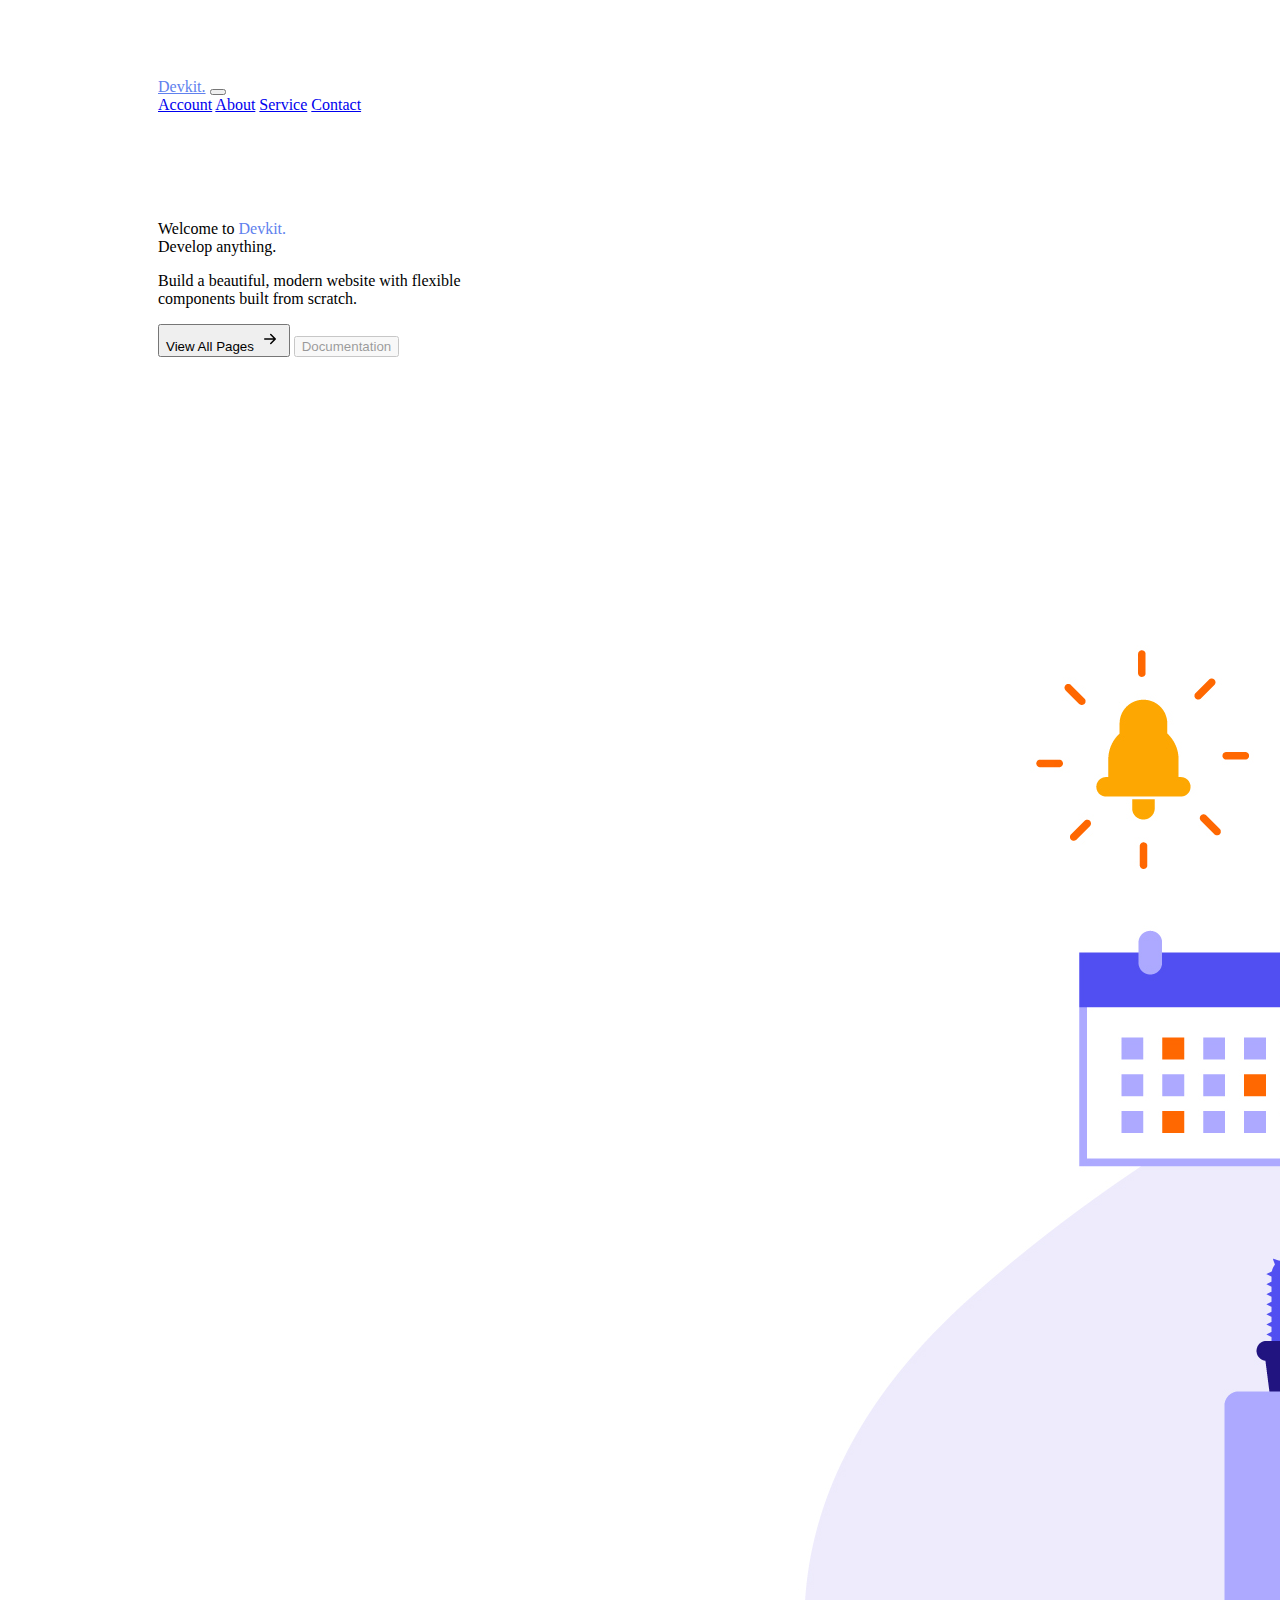
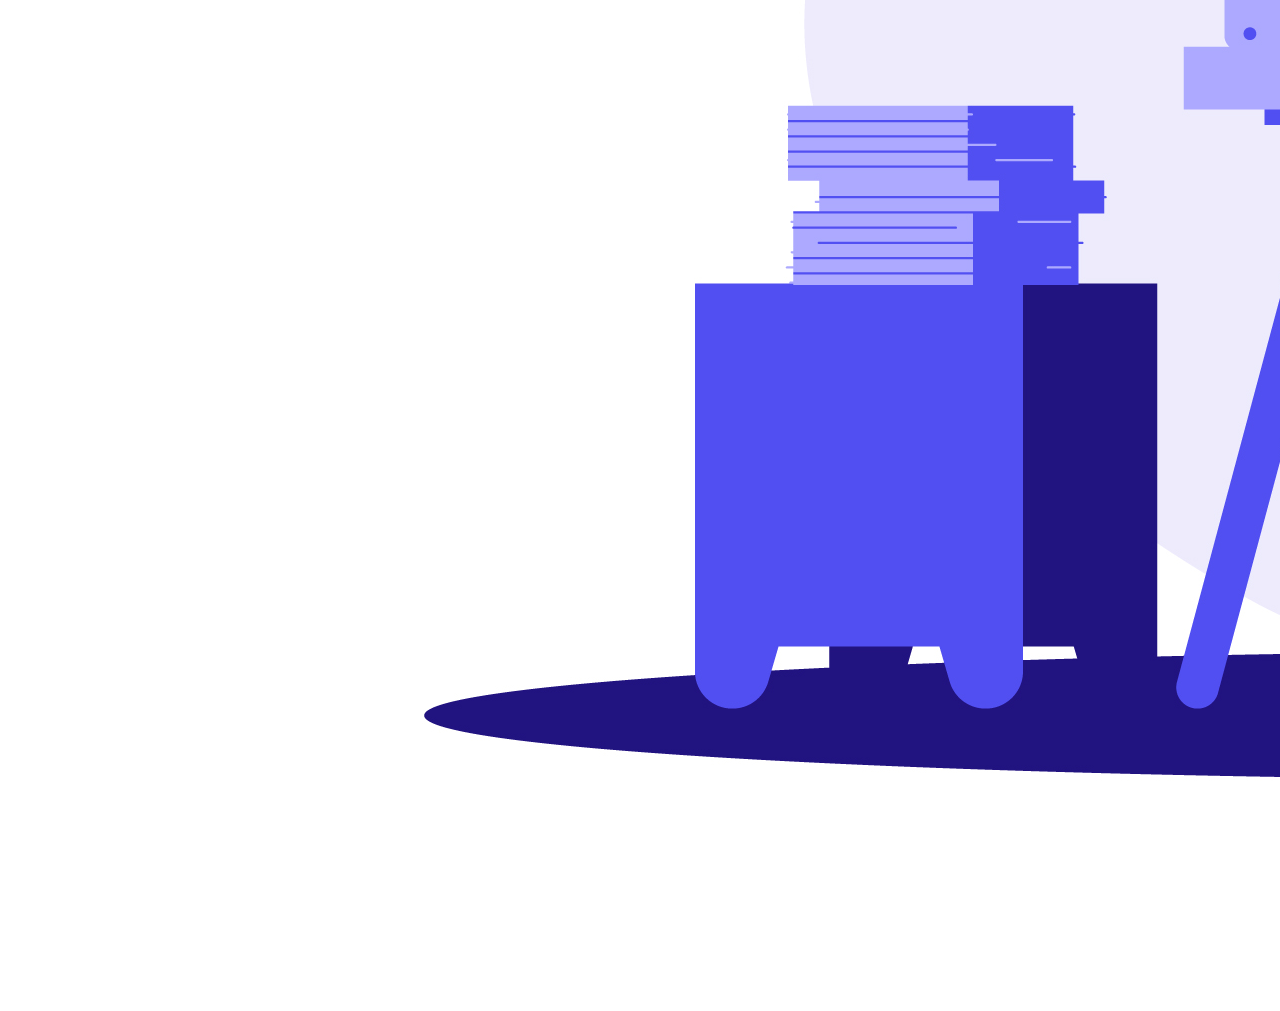
<file: devkit-landing-page-bootstrap/index.html>
<!DOCTYPE html>
<html lang="en">
  <head>
    <meta charset="utf-8" />
    <meta name="viewport" content="width=device-width, initial-scale=1" />
    <title>Bootstrap demo</title>
    <!-- finish date: 10-4-2023 04.59 WIB -->
    <link
      href="https://cdn.jsdelivr.net/npm/bootstrap@5.3.0-alpha3/dist/css/bootstrap.min.css"
      rel="stylesheet"
      integrity="sha384-KK94CHFLLe+nY2dmCWGMq91rCGa5gtU4mk92HdvYe+M/SXH301p5ILy+dN9+nJOZ"
      crossorigin="anonymous"
    />

    <!-- my css -->
    <link rel="stylesheet" href="style.css" />
  </head>
  <body>
    <!-- navbar -->

    <div class="container-border border border-2 border-secondary rounded">
      <nav class="navbar navbar-expand-lg bg-body-light">
        <div class="container">
          <a class="navbar-brand fw-bold fs-4" href="#" style="color: #6081ee">Devkit.</a>
          <button
            class="navbar-toggler"
            type="button"
            data-bs-toggle="collapse"
            data-bs-target="#navbarNavAltMarkup"
            aria-controls="navbarNavAltMarkup"
            aria-expanded="false"
            aria-label="Toggle navigation"
          >
            <span class="navbar-toggler-icon"></span>
          </button>
          <div class="collapse navbar-collapse d-flex justify-content-end" id="navbarNavAltMarkup">
            <div class="navbar-nav">
              <a class="nav-link active me-5 text-secondary fs-6" aria-current="page" href="#">Account</a>
              <a class="nav-link me-5 text-secondary fs-6" href="#">About</a>
              <a class="nav-link me-5 text-secondary fs-6" href="#">Service</a>
              <a class="nav-link me-5 text-secondary fs-6" href="#">Contact</a>
            </div>
          </div>
        </div>
      </nav>

      <!-- end navbar -->

      <!-- isi content -->

      <div class="container" id="content">
        <div class="row">
          <div class="col">
            <p class="fs-1" id="devkit-text1">Welcome to <span id="devkit-color">Devkit.</span><br /></p>

            <p class="fs-6 text-secondary" id="devkit-text2">Build a beautiful, modern website with flexible <br /></p>

            <button id="viewPages" type="button" class="btn btn-primary btn-md shadow-sm me-3 mt-3">
              View All Pages
              <svg xmlns="http://www.w3.org/2000/svg" width="24" height="24" fill="currentColor" class="bi bi-arrow-right-short" viewBox="0 0 16 16">
                <path
                  fill-rule="evenodd"
                  d="M4 8a.5.5 0 0 1 .5-.5h5.793L8.146 5.354a.5.5 0 1 1 .708-.708l3 3a.5.5 0 0 1 0 .708l-3 3a.5.5 0 0 1-.708-.708L10.293 8.5H4.5A.5.5 0 0 1 4 8z"
                />
              </svg>
            </button>
            <button type="button" class="btn btn-primary btn-md mt-3 text-white" id="document">Documentation</button>
          </div>
          <div class="col">
            <img src="devkit.jpg" class="img-fluid" alt="Devkit." />
          </div>
        </div>
      </div>
    </div>

    <!-- end isi content -->

    <!-- js -->
    <script src="https://code.jquery.com/jquery-3.6.4.min.js" integrity="sha256-oP6HI9z1XaZNBrJURtCoUT5SUnxFr8s3BzRl+cbzUq8=" crossorigin="anonymous"></script>

    <!-- my js -->
    <script src="app.js"></script>
  </body>
</html>
</file>
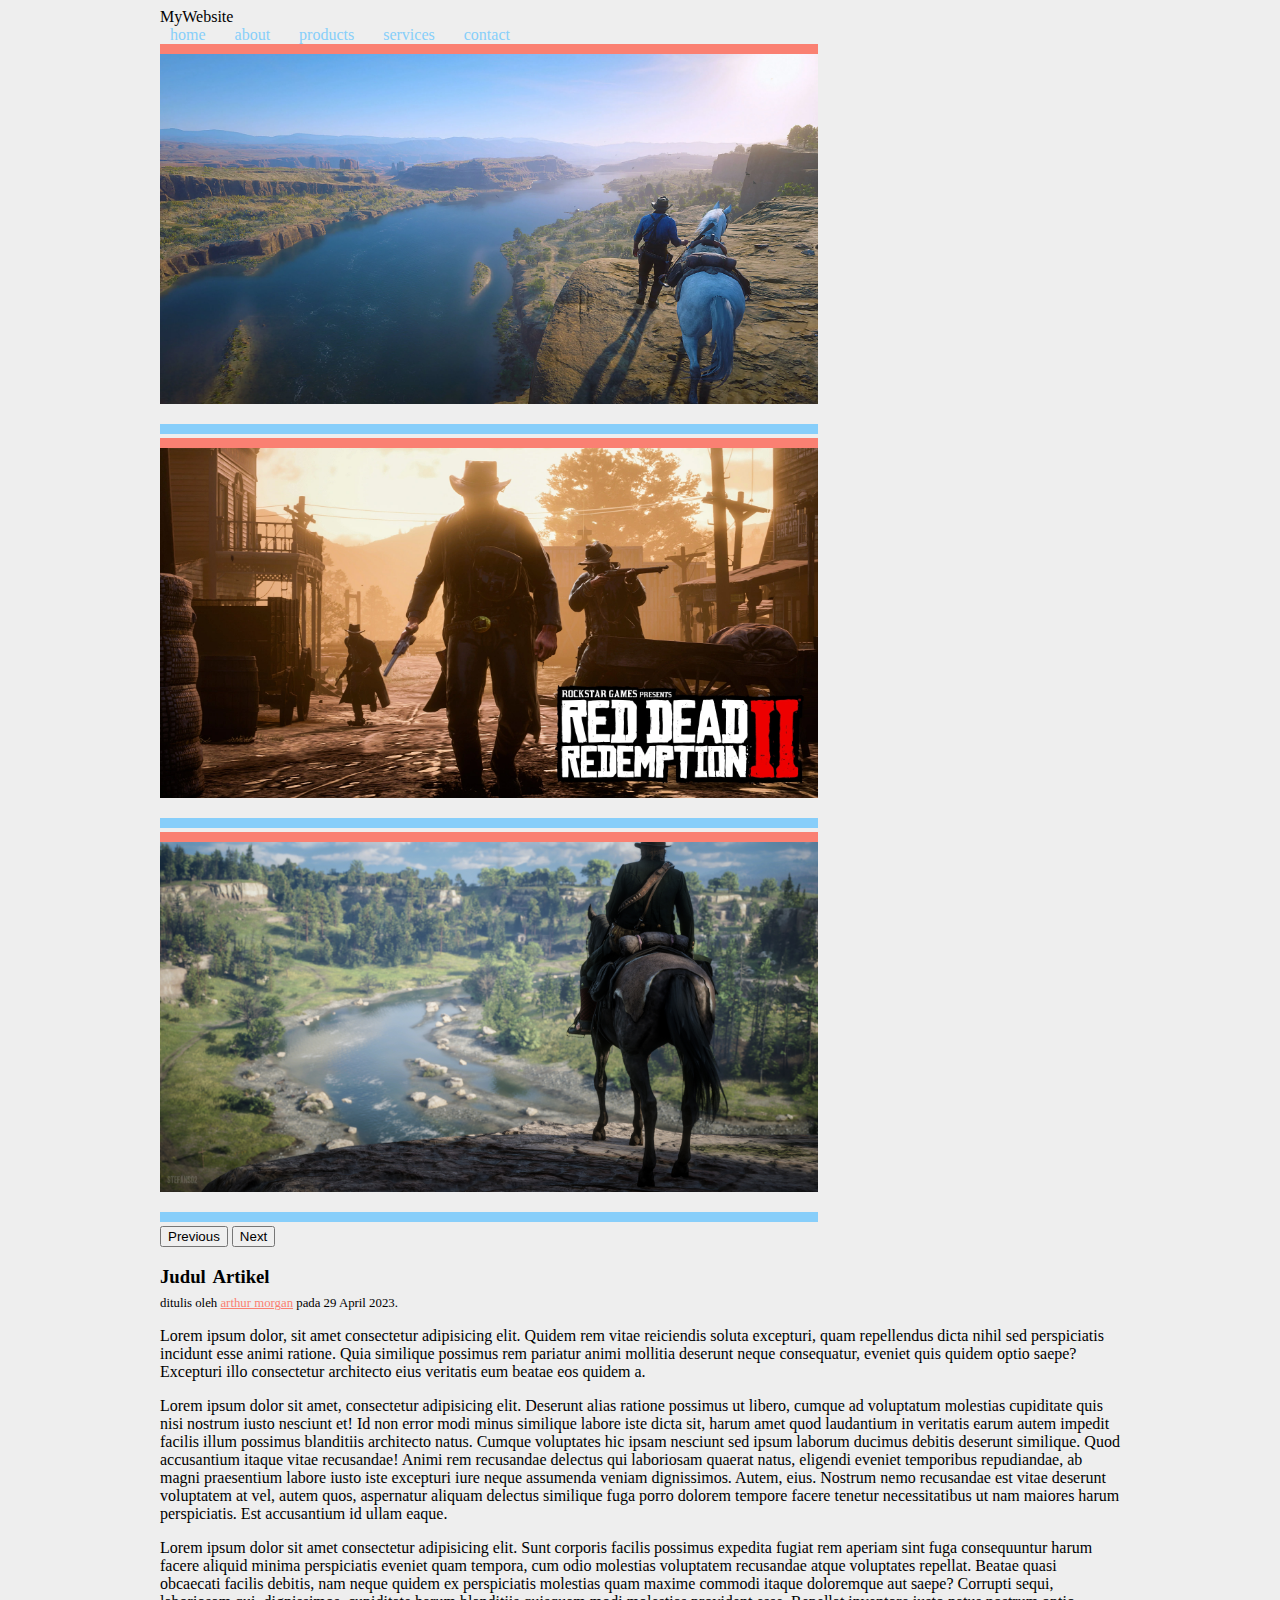
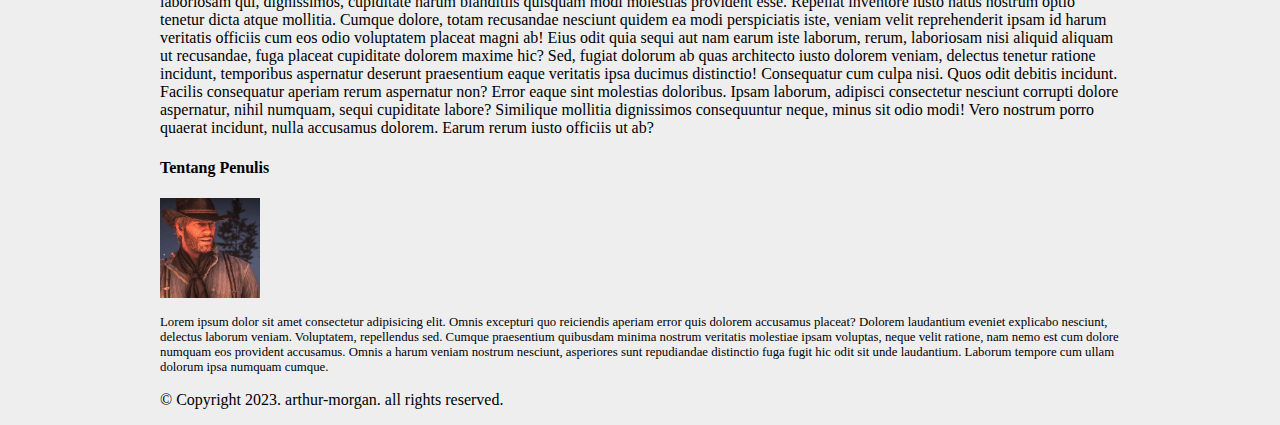
<file: landing-page-bootstrap-april/index.html>
<!DOCTYPE html>
<html lang="en">
  <head>
    <meta charset="utf-8" />
    <meta name="viewport" content="width=device-width, initial-scale=1" />
    <title>Bootstrap demo</title>
    <link
      href="https://cdn.jsdelivr.net/npm/bootstrap@5.3.0-alpha3/dist/css/bootstrap.min.css"
      rel="stylesheet"
      integrity="sha384-KK94CHFLLe+nY2dmCWGMq91rCGa5gtU4mk92HdvYe+M/SXH301p5ILy+dN9+nJOZ"
      crossorigin="anonymous"
    />

    <!-- my css -->
    <link rel="stylesheet" href="style.css" />
  </head>
  <body>
    <div class="containers">
      <!-- header -->
      <header>
        <nav class="navbar">
          <div class="container">
            <span class="mb-2 h1 text-black">MyWebsite</span>
          </div>
        </nav>
      </header>
      <!-- end header -->

      <!-- nav -->

      <nav class="nav mb-1">
        <a class="nav-link" aria-current="page" href="#">home</a>
        <a class="nav-link" href="#">about</a>
        <a class="nav-link" href="#">products</a>
        <a class="nav-link" href="#">services</a>
        <a class="nav-link" href="#">contact</a>
      </nav>

      <!-- end nav -->

      <!-- banner NOTE nanti coba ganti corousel -->
      <!-- <div class="banner"></div> -->

      <div id="carouselExampleFade" class="carousel slide carousel-fade">
        <div class="carousel-inner">
          <div class="carousel-item active">
            <img src="img/rdr-2-new.webp" class="d-block w-100" alt="Red Dead Redemption 1st" />
          </div>
          <div class="carousel-item">
            <img src="img/rdr-2.webp" class="d-block w-100" alt="Red Dead Redemption 2nd" />
          </div>
          <div class="carousel-item">
            <img src="img/rdr2-lp.webp" class="d-block w-100" alt="Red Dead Redemption 3rd" />
          </div>
        </div>
        <button class="carousel-control-prev" type="button" data-bs-target="#carouselExampleFade" data-bs-slide="prev">
          <span class="carousel-control-prev-icon" aria-hidden="true"></span>
          <span class="visually-hidden">Previous</span>
        </button>
        <button class="carousel-control-next" type="button" data-bs-target="#carouselExampleFade" data-bs-slide="next">
          <span class="carousel-control-next-icon" aria-hidden="true"></span>
          <span class="visually-hidden">Next</span>
        </button>
      </div>

      <!-- end banner -->

      <!-- content -->

      <section class="row">
        <article class="col-8">
          <h3 class="mt-4">Judul Artikel</h3>
          <p class="penulis">ditulis oleh <a href="#" class="text-decoration-none">arthur morgan</a> pada 29 April 2023.</p>

          <p>
            Lorem ipsum dolor, sit amet consectetur adipisicing elit. Quidem rem vitae reiciendis soluta excepturi, quam repellendus dicta nihil sed perspiciatis incidunt esse
            animi ratione. Quia similique possimus rem pariatur animi mollitia deserunt neque consequatur, eveniet quis quidem optio saepe? Excepturi illo consectetur architecto
            eius veritatis eum beatae eos quidem a.
          </p>

          <p>
            Lorem ipsum dolor sit amet, consectetur adipisicing elit. Deserunt alias ratione possimus ut libero, cumque ad voluptatum molestias cupiditate quis nisi nostrum iusto
            nesciunt et! Id non error modi minus similique labore iste dicta sit, harum amet quod laudantium in veritatis earum autem impedit facilis illum possimus blanditiis
            architecto natus. Cumque voluptates hic ipsam nesciunt sed ipsum laborum ducimus debitis deserunt similique. Quod accusantium itaque vitae recusandae! Animi rem
            recusandae delectus qui laboriosam quaerat natus, eligendi eveniet temporibus repudiandae, ab magni praesentium labore iusto iste excepturi iure neque assumenda veniam
            dignissimos. Autem, eius. Nostrum nemo recusandae est vitae deserunt voluptatem at vel, autem quos, aspernatur aliquam delectus similique fuga porro dolorem tempore
            facere tenetur necessitatibus ut nam maiores harum perspiciatis. Est accusantium id ullam eaque.
          </p>

          <p>
            Lorem ipsum dolor sit amet consectetur adipisicing elit. Sunt corporis facilis possimus expedita fugiat rem aperiam sint fuga consequuntur harum facere aliquid minima
            perspiciatis eveniet quam tempora, cum odio molestias voluptatem recusandae atque voluptates repellat. Beatae quasi obcaecati facilis debitis, nam neque quidem ex
            perspiciatis molestias quam maxime commodi itaque doloremque aut saepe? Corrupti sequi, laboriosam qui, dignissimos, cupiditate harum blanditiis quisquam modi molestias
            provident esse. Repellat inventore iusto natus nostrum optio tenetur dicta atque mollitia. Cumque dolore, totam recusandae nesciunt quidem ea modi perspiciatis iste,
            veniam velit reprehenderit ipsam id harum veritatis officiis cum eos odio voluptatem placeat magni ab! Eius odit quia sequi aut nam earum iste laborum, rerum,
            laboriosam nisi aliquid aliquam ut recusandae, fuga placeat cupiditate dolorem maxime hic? Sed, fugiat dolorum ab quas architecto iusto dolorem veniam, delectus tenetur
            ratione incidunt, temporibus aspernatur deserunt praesentium eaque veritatis ipsa ducimus distinctio! Consequatur cum culpa nisi. Quos odit debitis incidunt. Facilis
            consequatur aperiam rerum aspernatur non? Error eaque sint molestias doloribus. Ipsam laborum, adipisci consectetur nesciunt corrupti dolore aspernatur, nihil numquam,
            sequi cupiditate labore? Similique mollitia dignissimos consequuntur neque, minus sit odio modi! Vero nostrum porro quaerat incidunt, nulla accusamus dolorem. Earum
            rerum iusto officiis ut ab?
          </p>
        </article>

        <aside class="col">
          <h4 class="mt-5 mb-3">Tentang Penulis</h4>
          <img src="img/arthur-morgan.webp" class="rounded float-start mt-1" alt="Arthur Morgan" />
          <p class="mt-2">
            Lorem ipsum dolor sit amet consectetur adipisicing elit. Omnis excepturi quo reiciendis aperiam error quis dolorem accusamus placeat? Dolorem laudantium eveniet
            explicabo nesciunt, delectus laborum veniam. Voluptatem, repellendus sed. Cumque praesentium quibusdam minima nostrum veritatis molestiae ipsam voluptas, neque velit
            ratione, nam nemo est cum dolore numquam eos provident accusamus. Omnis a harum veniam nostrum nesciunt, asperiores sunt repudiandae distinctio fuga fugit hic odit sit
            unde laudantium. Laborum tempore cum ullam dolorum ipsa numquam cumque.
          </p>
        </aside>
      </section>

      <!-- end content -->

      <!-- footer -->

      <footer>
        <p class="p-3 mb-2 bg-dark text-light text-center">&copy; Copyright 2023. arthur-morgan. all rights reserved.</p>
      </footer>

      <!-- end footer -->
    </div>
    <script
      src="https://cdn.jsdelivr.net/npm/@popperjs/core@2.11.7/dist/umd/popper.min.js"
      integrity="sha384-zYPOMqeu1DAVkHiLqWBUTcbYfZ8osu1Nd6Z89ify25QV9guujx43ITvfi12/QExE"
      crossorigin="anonymous"
    ></script>

    <script
      src="https://cdn.jsdelivr.net/npm/bootstrap@5.3.0-alpha3/dist/js/bootstrap.bundle.min.js"
      integrity="sha384-ENjdO4Dr2bkBIFxQpeoTz1HIcje39Wm4jDKdf19U8gI4ddQ3GYNS7NTKfAdVQSZe"
      crossorigin="anonymous"
    ></script>
  </body>
</html>
</file>
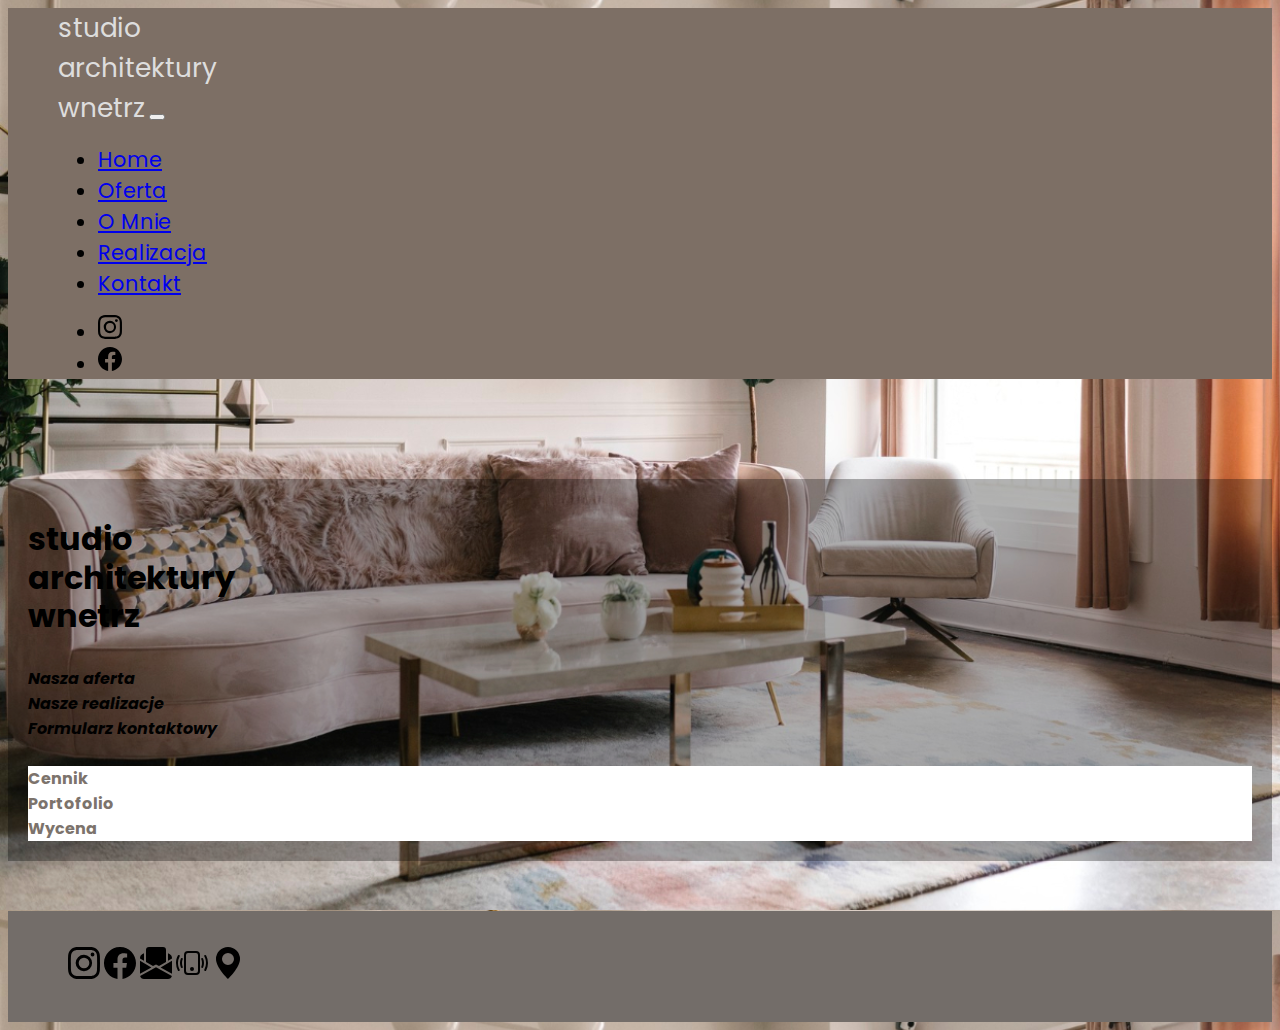
<file: landing-page-bootstrap/index.html>
<!DOCTYPE html>
<html lang="en">
  <head>
    <meta charset="utf-8" />
    <meta name="viewport" content="width=device-width, initial-scale=1" />
    <title>Bootstrap demo</title>
    <!-- google font -->
    <link rel="preconnect" href="https://fonts.googleapis.com" />
    <link rel="preconnect" href="https://fonts.gstatic.com" crossorigin />
    <link href="https://fonts.googleapis.com/css2?family=Poppins:wght@100;400;700&display=swap" rel="stylesheet" />

    <link
      href="https://cdn.jsdelivr.net/npm/bootstrap@5.3.0-alpha2/dist/css/bootstrap.min.css"
      rel="stylesheet"
      integrity="sha384-aFq/bzH65dt+w6FI2ooMVUpc+21e0SRygnTpmBvdBgSdnuTN7QbdgL+OapgHtvPp"
      crossorigin="anonymous"
    />

    <!-- my css -->
    <link rel="stylesheet" href="css/style.css" />
  </head>
  <body>
    <!-- navbar -->
    <nav class="navbar navbar-expand-lg" style="background-color: #7d6f65">
      <div class="container-fluid">
        <span class="navbar-brand display-6"><span id="content1"> studio</span> <span id="content2"> architektury</span> <span id="content3"> wnetrz</span></span>
        <button
          class="navbar-toggler"
          type="button"
          data-bs-toggle="collapse"
          data-bs-target="#navbarNav"
          aria-controls="navbarNav"
          aria-expanded="false"
          aria-label="Toggle navigation"
        >
          <span class="navbar-toggler-icon"></span>
        </button>
        <div class="collapse navbar-collapse justify-content-center" id="navbarNav">
          <ul class="navbar-nav">
            <li class="nav-item">
              <a class="nav-link text-white text-uppercase" aria-current="page" href="#">Home</a>
            </li>
            <li class="nav-item">
              <a class="nav-link text-white text-uppercase" href="#">Oferta</a>
            </li>
            <li class="nav-item">
              <a class="nav-link text-white text-uppercase" href="#">O Mnie</a>
            </li>
            <li class="nav-item">
              <a class="nav-link text-white text-uppercase" href="#">Realizacja</a>
            </li>
            <li class="nav-item">
              <a class="nav-link text-white text-uppercase" href="#">Kontakt</a>
            </li>
          </ul>
        </div>

        <div class="sosmed" id="navbarNav">
          <ul class="navbar-nav">
            <li class="nav-item me-3">
              <svg class="text-light" xmlns="http://www.w3.org/2000/svg" width="24" height="24" fill="currentColor" class="bi bi-instagram" viewBox="0 0 16 16">
                <path
                  d="M8 0C5.829 0 5.556.01 4.703.048 3.85.088 3.269.222 2.76.42a3.917 3.917 0 0 0-1.417.923A3.927 3.927 0 0 0 .42 2.76C.222 3.268.087 3.85.048 4.7.01 5.555 0 5.827 0 8.001c0 2.172.01 2.444.048 3.297.04.852.174 1.433.372 1.942.205.526.478.972.923 1.417.444.445.89.719 1.416.923.51.198 1.09.333 1.942.372C5.555 15.99 5.827 16 8 16s2.444-.01 3.298-.048c.851-.04 1.434-.174 1.943-.372a3.916 3.916 0 0 0 1.416-.923c.445-.445.718-.891.923-1.417.197-.509.332-1.09.372-1.942C15.99 10.445 16 10.173 16 8s-.01-2.445-.048-3.299c-.04-.851-.175-1.433-.372-1.941a3.926 3.926 0 0 0-.923-1.417A3.911 3.911 0 0 0 13.24.42c-.51-.198-1.092-.333-1.943-.372C10.443.01 10.172 0 7.998 0h.003zm-.717 1.442h.718c2.136 0 2.389.007 3.232.046.78.035 1.204.166 1.486.275.373.145.64.319.92.599.28.28.453.546.598.92.11.281.24.705.275 1.485.039.843.047 1.096.047 3.231s-.008 2.389-.047 3.232c-.035.78-.166 1.203-.275 1.485a2.47 2.47 0 0 1-.599.919c-.28.28-.546.453-.92.598-.28.11-.704.24-1.485.276-.843.038-1.096.047-3.232.047s-2.39-.009-3.233-.047c-.78-.036-1.203-.166-1.485-.276a2.478 2.478 0 0 1-.92-.598 2.48 2.48 0 0 1-.6-.92c-.109-.281-.24-.705-.275-1.485-.038-.843-.046-1.096-.046-3.233 0-2.136.008-2.388.046-3.231.036-.78.166-1.204.276-1.486.145-.373.319-.64.599-.92.28-.28.546-.453.92-.598.282-.11.705-.24 1.485-.276.738-.034 1.024-.044 2.515-.045v.002zm4.988 1.328a.96.96 0 1 0 0 1.92.96.96 0 0 0 0-1.92zm-4.27 1.122a4.109 4.109 0 1 0 0 8.217 4.109 4.109 0 0 0 0-8.217zm0 1.441a2.667 2.667 0 1 1 0 5.334 2.667 2.667 0 0 1 0-5.334z"
                />
              </svg>
            </li>
            <li class="nav-item me-3">
              <svg class="text-light" xmlns="http://www.w3.org/2000/svg" width="24" height="24" fill="currentColor" class="bi bi-facebook" viewBox="0 0 16 16">
                <path
                  d="M16 8.049c0-4.446-3.582-8.05-8-8.05C3.58 0-.002 3.603-.002 8.05c0 4.017 2.926 7.347 6.75 7.951v-5.625h-2.03V8.05H6.75V6.275c0-2.017 1.195-3.131 3.022-3.131.876 0 1.791.157 1.791.157v1.98h-1.009c-.993 0-1.303.621-1.303 1.258v1.51h2.218l-.354 2.326H9.25V16c3.824-.604 6.75-3.934 6.75-7.951z"
                />
              </svg>
            </li>
          </ul>
        </div>
      </div>
    </nav>
    <!-- end navbar -->

    <!-- bagian content -->

    <div class="container text-white">
      <div class="row titles">
        <div class="col-12 d-flex justify-content-center">
          <h1 class="display-3"><span id="content1"> studio</span> <span id="content2"> architektury</span> <span id="content3"> wnetrz</span></h1>
        </div>
      </div>
      <div class="row justify-content-center" id="sub-title">
        <div class="col-2">
          <div class="lead d-flex justify-content-center">Nasza aferta</div>
        </div>
        <div class="col-2">
          <div class="lead d-flex justify-content-center">Nasze realizacje</div>
        </div>
        <div class="col-2">
          <div class="lead d-flex justify-content-center">Formularz kontaktowy</div>
        </div>
      </div>
      <div class="row justify-content-center" id="sub-content">
        <div class="col-2">
          <div class="lead d-flex justify-content-center rounded shadow-sm">Cennik</div>
        </div>
        <div class="col-2">
          <div class="lead d-flex justify-content-center rounded shadow-sm">Portofolio</div>
        </div>
        <div class="col-2">
          <div class="lead d-flex justify-content-center rounded shadow-sm">Wycena</div>
        </div>
      </div>
    </div>

    <!-- end bagian content -->

    <!-- footer -->
    <footer class="footer">
      <ul class="sosmed-footer d-flex justify-content-center">
        <li class="nav-item me-4">
          <svg class="text-light" xmlns="http://www.w3.org/2000/svg" width="32" height="32" fill="currentColor" class="bi bi-instagram" viewBox="0 0 16 16">
            <path
              d="M8 0C5.829 0 5.556.01 4.703.048 3.85.088 3.269.222 2.76.42a3.917 3.917 0 0 0-1.417.923A3.927 3.927 0 0 0 .42 2.76C.222 3.268.087 3.85.048 4.7.01 5.555 0 5.827 0 8.001c0 2.172.01 2.444.048 3.297.04.852.174 1.433.372 1.942.205.526.478.972.923 1.417.444.445.89.719 1.416.923.51.198 1.09.333 1.942.372C5.555 15.99 5.827 16 8 16s2.444-.01 3.298-.048c.851-.04 1.434-.174 1.943-.372a3.916 3.916 0 0 0 1.416-.923c.445-.445.718-.891.923-1.417.197-.509.332-1.09.372-1.942C15.99 10.445 16 10.173 16 8s-.01-2.445-.048-3.299c-.04-.851-.175-1.433-.372-1.941a3.926 3.926 0 0 0-.923-1.417A3.911 3.911 0 0 0 13.24.42c-.51-.198-1.092-.333-1.943-.372C10.443.01 10.172 0 7.998 0h.003zm-.717 1.442h.718c2.136 0 2.389.007 3.232.046.78.035 1.204.166 1.486.275.373.145.64.319.92.599.28.28.453.546.598.92.11.281.24.705.275 1.485.039.843.047 1.096.047 3.231s-.008 2.389-.047 3.232c-.035.78-.166 1.203-.275 1.485a2.47 2.47 0 0 1-.599.919c-.28.28-.546.453-.92.598-.28.11-.704.24-1.485.276-.843.038-1.096.047-3.232.047s-2.39-.009-3.233-.047c-.78-.036-1.203-.166-1.485-.276a2.478 2.478 0 0 1-.92-.598 2.48 2.48 0 0 1-.6-.92c-.109-.281-.24-.705-.275-1.485-.038-.843-.046-1.096-.046-3.233 0-2.136.008-2.388.046-3.231.036-.78.166-1.204.276-1.486.145-.373.319-.64.599-.92.28-.28.546-.453.92-.598.282-.11.705-.24 1.485-.276.738-.034 1.024-.044 2.515-.045v.002zm4.988 1.328a.96.96 0 1 0 0 1.92.96.96 0 0 0 0-1.92zm-4.27 1.122a4.109 4.109 0 1 0 0 8.217 4.109 4.109 0 0 0 0-8.217zm0 1.441a2.667 2.667 0 1 1 0 5.334 2.667 2.667 0 0 1 0-5.334z"
            />
          </svg>
        </li>
        <li class="nav-item me-4">
          <svg class="text-light" xmlns="http://www.w3.org/2000/svg" width="32" height="32" fill="currentColor" class="bi bi-facebook" viewBox="0 0 16 16">
            <path
              d="M16 8.049c0-4.446-3.582-8.05-8-8.05C3.58 0-.002 3.603-.002 8.05c0 4.017 2.926 7.347 6.75 7.951v-5.625h-2.03V8.05H6.75V6.275c0-2.017 1.195-3.131 3.022-3.131.876 0 1.791.157 1.791.157v1.98h-1.009c-.993 0-1.303.621-1.303 1.258v1.51h2.218l-.354 2.326H9.25V16c3.824-.604 6.75-3.934 6.75-7.951z"
            />
          </svg>
        </li>
        <li class="nav-item me-4">
          <svg class="text-light" xmlns="http://www.w3.org/2000/svg" width="32" height="32" fill="currentColor" class="bi bi-envelope-paper-fill" viewBox="0 0 16 16">
            <path
              fill-rule="evenodd"
              d="M6.5 9.5 3 7.5v-6A1.5 1.5 0 0 1 4.5 0h7A1.5 1.5 0 0 1 13 1.5v6l-3.5 2L8 8.75l-1.5.75ZM1.059 3.635 2 3.133v3.753L0 5.713V5.4a2 2 0 0 1 1.059-1.765ZM16 5.713l-2 1.173V3.133l.941.502A2 2 0 0 1 16 5.4v.313Zm0 1.16-5.693 3.337L16 13.372v-6.5Zm-8 3.199 7.941 4.412A2 2 0 0 1 14 16H2a2 2 0 0 1-1.941-1.516L8 10.072Zm-8 3.3 5.693-3.162L0 6.873v6.5Z"
            />
          </svg>
        </li>
        <li class="nav-item me-4">
          <svg class="text-light" xmlns="http://www.w3.org/2000/svg" width="32" height="32" fill="currentColor" class="bi bi-phone-vibrate" viewBox="0 0 16 16">
            <path d="M10 3a1 1 0 0 1 1 1v8a1 1 0 0 1-1 1H6a1 1 0 0 1-1-1V4a1 1 0 0 1 1-1h4zM6 2a2 2 0 0 0-2 2v8a2 2 0 0 0 2 2h4a2 2 0 0 0 2-2V4a2 2 0 0 0-2-2H6z" />
            <path
              d="M8 12a1 1 0 1 0 0-2 1 1 0 0 0 0 2zM1.599 4.058a.5.5 0 0 1 .208.676A6.967 6.967 0 0 0 1 8c0 1.18.292 2.292.807 3.266a.5.5 0 0 1-.884.468A7.968 7.968 0 0 1 0 8c0-1.347.334-2.619.923-3.734a.5.5 0 0 1 .676-.208zm12.802 0a.5.5 0 0 1 .676.208A7.967 7.967 0 0 1 16 8a7.967 7.967 0 0 1-.923 3.734.5.5 0 0 1-.884-.468A6.967 6.967 0 0 0 15 8c0-1.18-.292-2.292-.807-3.266a.5.5 0 0 1 .208-.676zM3.057 5.534a.5.5 0 0 1 .284.648A4.986 4.986 0 0 0 3 8c0 .642.12 1.255.34 1.818a.5.5 0 1 1-.93.364A5.986 5.986 0 0 1 2 8c0-.769.145-1.505.41-2.182a.5.5 0 0 1 .647-.284zm9.886 0a.5.5 0 0 1 .648.284C13.855 6.495 14 7.231 14 8c0 .769-.145 1.505-.41 2.182a.5.5 0 0 1-.93-.364C12.88 9.255 13 8.642 13 8c0-.642-.12-1.255-.34-1.818a.5.5 0 0 1 .283-.648z"
            />
          </svg>
        </li>
        <li class="nav-item me-4">
          <svg class="text-light" xmlns="http://www.w3.org/2000/svg" width="32" height="32" fill="currentColor" class="bi bi-geo-alt-fill" viewBox="0 0 16 16">
            <path d="M8 16s6-5.686 6-10A6 6 0 0 0 2 6c0 4.314 6 10 6 10zm0-7a3 3 0 1 1 0-6 3 3 0 0 1 0 6z" />
          </svg>
        </li>
      </ul>
    </footer>
    <!-- end footer -->

    <script
      src="https://cdn.jsdelivr.net/npm/@popperjs/core@2.11.6/dist/umd/popper.min.js"
      integrity="sha384-oBqDVmMz9ATKxIep9tiCxS/Z9fNfEXiDAYTujMAeBAsjFuCZSmKbSSUnQlmh/jp3"
      crossorigin="anonymous"
    ></script>
    <script
      src="https://cdn.jsdelivr.net/npm/bootstrap@5.3.0-alpha2/dist/js/bootstrap.min.js"
      integrity="sha384-heAjqF+bCxXpCWLa6Zhcp4fu20XoNIA98ecBC1YkdXhszjoejr5y9Q77hIrv8R9i"
      crossorigin="anonymous"
    ></script>
  </body>
</html>
</file>
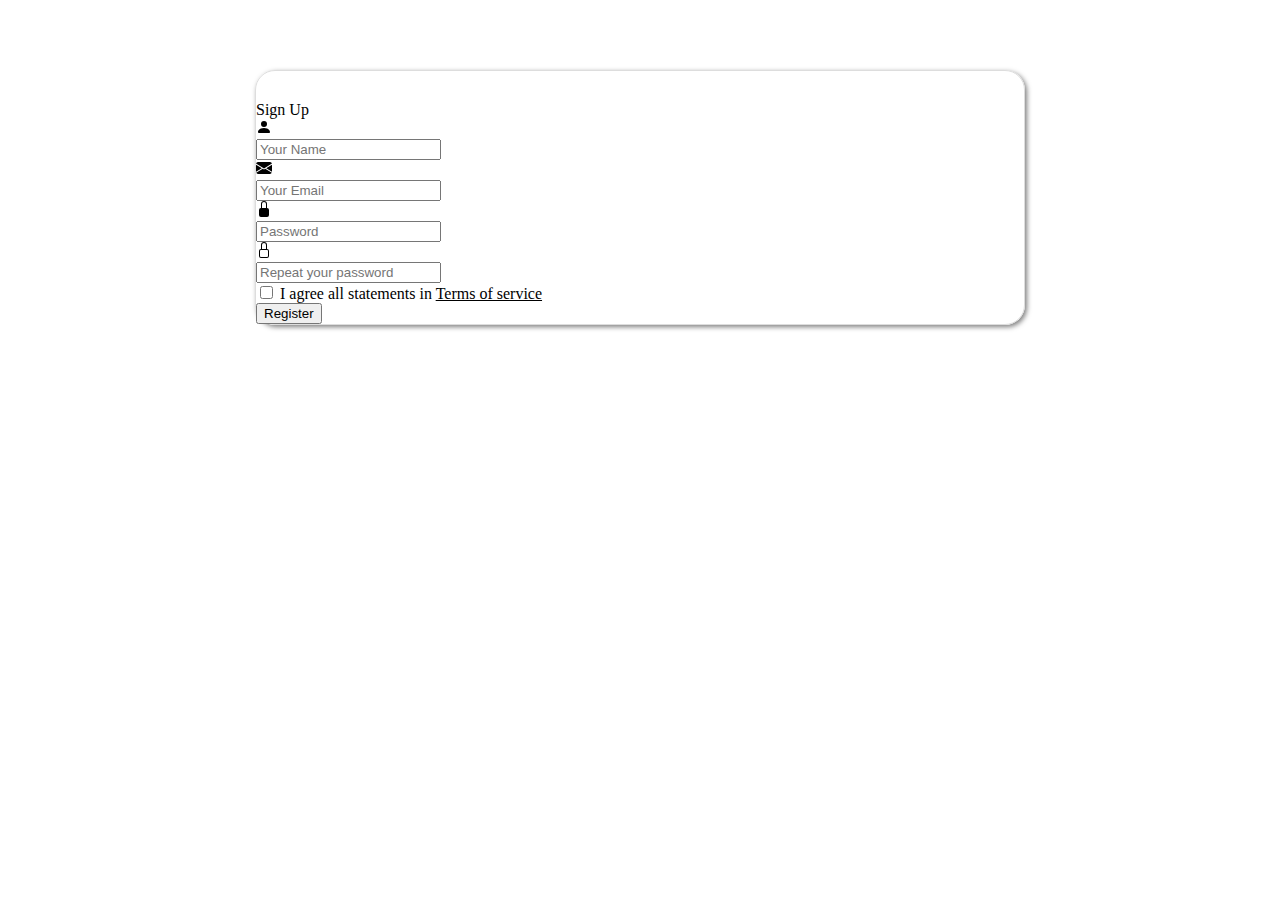
<file: register-page-bootstrap/index.html>
<!DOCTYPE html>
<html lang="en">
  <head>
    <meta charset="utf-8" />
    <meta name="viewport" content="width=device-width, initial-scale=1" />
    <title>Sign Up Page</title>

    <!-- tambahkan google fonts -->

    <link
      href="https://cdn.jsdelivr.net/npm/bootstrap@5.3.0-alpha1/dist/css/bootstrap.min.css"
      rel="stylesheet"
      integrity="sha384-GLhlTQ8iRABdZLl6O3oVMWSktQOp6b7In1Zl3/Jr59b6EGGoI1aFkw7cmDA6j6gD"
      crossorigin="anonymous"
    />

    <!-- my css -->
    <link rel="stylesheet" href="style.css" />
  </head>
  <body>
    <div class="kotak">
      <div class="row">
        <!-- kolom pertama -->
        <div class="col-pertama col-lg-6">
          <div class="h2 mb-4 ms-5">Sign Up</div>

          <label class="visually-hidden" for="autoSizingInputGroup"></label>

          <!-- name -->
          <div class="input-group mb-3 ms-5">
            <div class="input-group-text">
              <svg xmlns="http://www.w3.org/2000/svg" width="16" height="16" fill="currentColor" class="bi bi-person-fill" viewBox="0 0 16 16">
                <path d="M3 14s-1 0-1-1 1-4 6-4 6 3 6 4-1 1-1 1H3Zm5-6a3 3 0 1 0 0-6 3 3 0 0 0 0 6Z" />
              </svg>
            </div>
            <input type="text" class="form-control" id="autoSizingInputGroup" placeholder="Your Name" />
          </div>

          <!-- email -->
          <div class="input-group mb-3 ms-5">
            <div class="input-group-text">
              <svg xmlns="http://www.w3.org/2000/svg" width="16" height="16" fill="currentColor" class="bi bi-envelope-fill" viewBox="0 0 16 16">
                <path
                  d="M.05 3.555A2 2 0 0 1 2 2h12a2 2 0 0 1 1.95 1.555L8 8.414.05 3.555ZM0 4.697v7.104l5.803-3.558L0 4.697ZM6.761 8.83l-6.57 4.027A2 2 0 0 0 2 14h12a2 2 0 0 0 1.808-1.144l-6.57-4.027L8 9.586l-1.239-.757Zm3.436-.586L16 11.801V4.697l-5.803 3.546Z"
                />
              </svg>
            </div>
            <input type="email" class="form-control" id="autoSizingInputGroup" placeholder="Your Email" />
          </div>

          <!-- password -->
          <div class="input-group mb-3 ms-5">
            <div class="input-group-text">
              <svg xmlns="http://www.w3.org/2000/svg" width="16" height="16" fill="currentColor" class="bi bi-lock-fill" viewBox="0 0 16 16">
                <path d="M8 1a2 2 0 0 1 2 2v4H6V3a2 2 0 0 1 2-2zm3 6V3a3 3 0 0 0-6 0v4a2 2 0 0 0-2 2v5a2 2 0 0 0 2 2h6a2 2 0 0 0 2-2V9a2 2 0 0 0-2-2z" />
              </svg>
            </div>
            <input type="password" class="form-control" id="autoSizingInputGroup" placeholder="Password" />
          </div>

          <!-- repeat password -->
          <div class="input-group mb-3 ms-5">
            <div class="input-group-text">
              <svg xmlns="http://www.w3.org/2000/svg" width="16" height="16" fill="currentColor" class="bi bi-lock" viewBox="0 0 16 16">
                <path
                  d="M8 1a2 2 0 0 1 2 2v4H6V3a2 2 0 0 1 2-2zm3 6V3a3 3 0 0 0-6 0v4a2 2 0 0 0-2 2v5a2 2 0 0 0 2 2h6a2 2 0 0 0 2-2V9a2 2 0 0 0-2-2zM5 8h6a1 1 0 0 1 1 1v5a1 1 0 0 1-1 1H5a1 1 0 0 1-1-1V9a1 1 0 0 1 1-1z"
                />
              </svg>
            </div>
            <input type="password" class="form-control" id="autoSizingInputGroup" placeholder="Repeat your password" />
          </div>

          <!-- check box agreement -->
          <div class="form-check mb-3 ms-5">
            <input class="form-check-input" type="checkbox" value="" id="flexCheckChecked" />
            <label class="form-check-label" for="flexCheckChecked"> I agree all statements in <span class="underline">Terms of service</span> </label>
          </div>

          <!-- button -->
          <button type="button" class="btn btn-primary mb-3 ms-5 px-5 py-3">Register</button>
        </div>

        <!-- kolom kedua -->
        <div class="col-kedua col-lg-6 d-none d-md-inline d-lg-inline">
          <!-- img register -->
          <img src="img/register.jpg" class="img img-fluid mx-auto d-block" alt="Register" />

          <!-- label register -->
          <label class="form-check-label mt-2 ms-5" for="flexCheckChecked"><span class="underline">I am already member</span></label>
        </div>
      </div>
    </div>
    <script
      src="https://cdn.jsdelivr.net/npm/@popperjs/core@2.11.6/dist/umd/popper.min.js"
      integrity="sha384-oBqDVmMz9ATKxIep9tiCxS/Z9fNfEXiDAYTujMAeBAsjFuCZSmKbSSUnQlmh/jp3"
      crossorigin="anonymous"
    ></script>
    <script
      src="https://cdn.jsdelivr.net/npm/bootstrap@5.3.0-alpha1/dist/js/bootstrap.min.js"
      integrity="sha384-mQ93GR66B00ZXjt0YO5KlohRA5SY2XofN4zfuZxLkoj1gXtW8ANNCe9d5Y3eG5eD"
      crossorigin="anonymous"
    ></script>
  </body>
</html>
</file>
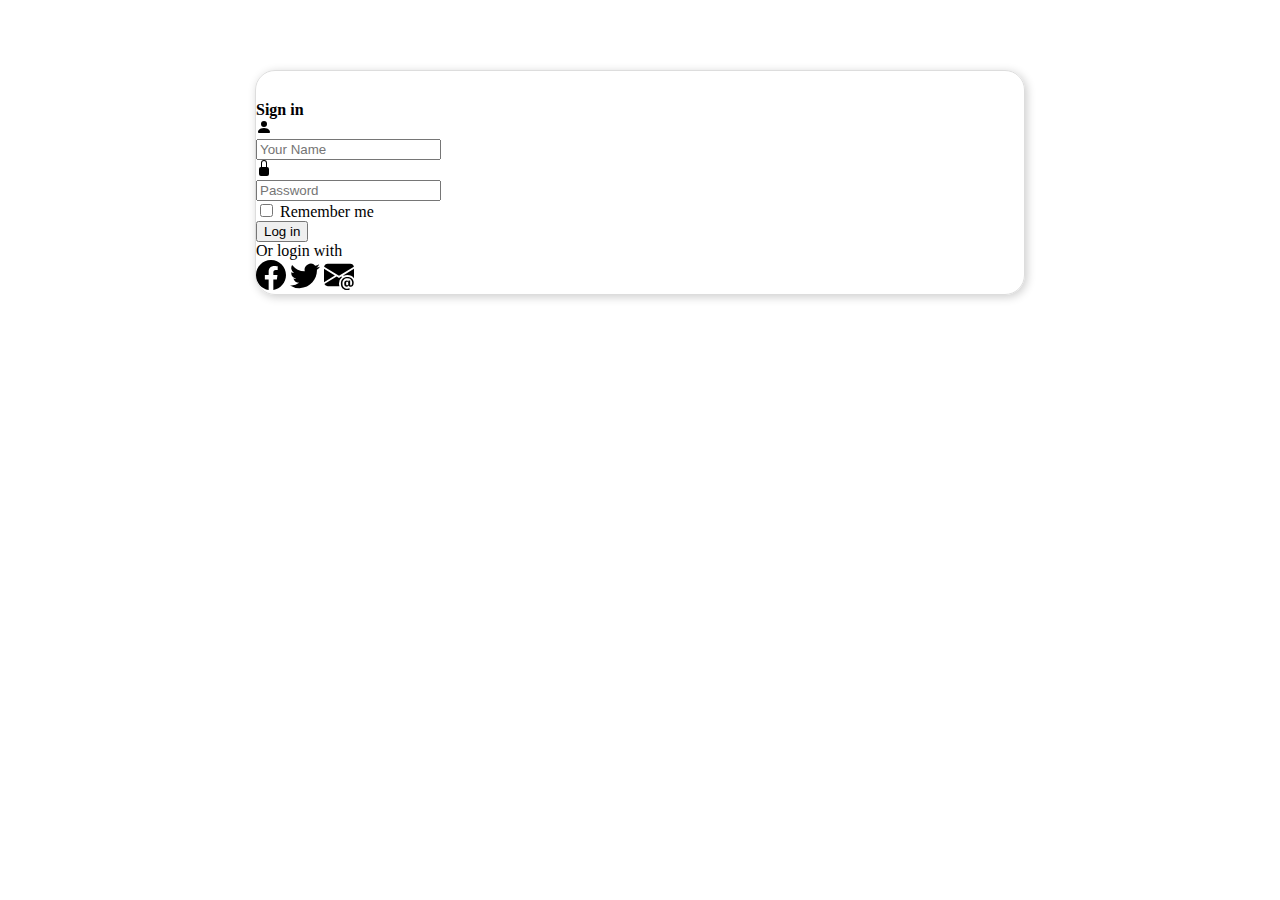
<file: register-page-bootstrap/login.html>
<!DOCTYPE html>
<html lang="en">
  <head>
    <meta charset="utf-8" />
    <meta name="viewport" content="width=device-width, initial-scale=1" />
    <title>Sign In Page</title>

    <!-- tambahkan google fonts -->

    <link
      href="https://cdn.jsdelivr.net/npm/bootstrap@5.3.0-alpha1/dist/css/bootstrap.min.css"
      rel="stylesheet"
      integrity="sha384-GLhlTQ8iRABdZLl6O3oVMWSktQOp6b7In1Zl3/Jr59b6EGGoI1aFkw7cmDA6j6gD"
      crossorigin="anonymous"
    />

    <!-- my css -->
    <link rel="stylesheet" href="login.css" />
  </head>
  <body>
    <div class="kotak">
      <div class="row">
        <!-- kolom pertama -->
        <div class="col-pertama col-lg-6 order-2 mt-2">
          <div class="h2 mb-4 ms-5"><b>Sign in</b></div>

          <label class="visually-hidden" for="autoSizingInputGroup"></label>

          <!-- name -->
          <div class="input-group mb-4 ms-5">
            <div class="input-group-text">
              <svg xmlns="http://www.w3.org/2000/svg" width="16" height="16" fill="currentColor" class="bi bi-person-fill" viewBox="0 0 16 16">
                <path d="M3 14s-1 0-1-1 1-4 6-4 6 3 6 4-1 1-1 1H3Zm5-6a3 3 0 1 0 0-6 3 3 0 0 0 0 6Z" />
              </svg>
            </div>
            <input type="text" class="form-control" id="autoSizingInputGroup" placeholder="Your Name" />
          </div>

          <!-- password -->
          <div class="input-group mb-4 ms-5">
            <div class="input-group-text">
              <svg xmlns="http://www.w3.org/2000/svg" width="16" height="16" fill="currentColor" class="bi bi-lock-fill" viewBox="0 0 16 16">
                <path d="M8 1a2 2 0 0 1 2 2v4H6V3a2 2 0 0 1 2-2zm3 6V3a3 3 0 0 0-6 0v4a2 2 0 0 0-2 2v5a2 2 0 0 0 2 2h6a2 2 0 0 0 2-2V9a2 2 0 0 0-2-2z" />
              </svg>
            </div>
            <input type="password" class="form-control" id="autoSizingInputGroup" placeholder="Password" />
          </div>

          <!-- check box remember me -->
          <div class="form-check mb-5 ms-5">
            <input class="form-check-input" type="checkbox" value="" id="flexCheckChecked" />
            <label class="form-check-label" for="flexCheckChecked">Remember me </label>
          </div>

          <!-- button -->
          <button type="button" class="btn btn-primary mb-3 ms-5 px-5 py-3">Log in</button>

          <!-- alternatif login -->
          <div class="row-login mt-3">
            <div class="col d-inline d-md-inline d-lg-inline">
              <label class="form-check-label mt-2 ms-5 mb-5" for="flexCheckChecked">Or login with</label>
            </div>
            <div class="col d-inline d-md-inline d-lg-inline ms-3">
              <!-- fb -->
              <svg xmlns="http://www.w3.org/2000/svg" width="30" height="30" fill="currentColor" class="bi bi-facebook" viewBox="0 0 16 16">
                <path
                  d="M16 8.049c0-4.446-3.582-8.05-8-8.05C3.58 0-.002 3.603-.002 8.05c0 4.017 2.926 7.347 6.75 7.951v-5.625h-2.03V8.05H6.75V6.275c0-2.017 1.195-3.131 3.022-3.131.876 0 1.791.157 1.791.157v1.98h-1.009c-.993 0-1.303.621-1.303 1.258v1.51h2.218l-.354 2.326H9.25V16c3.824-.604 6.75-3.934 6.75-7.951z"
                />
              </svg>

              <!-- twitter -->
              <svg xmlns="http://www.w3.org/2000/svg" width="30" height="30" fill="currentColor" class="bi bi-twitter ms-2" viewBox="0 0 16 16">
                <path
                  d="M5.026 15c6.038 0 9.341-5.003 9.341-9.334 0-.14 0-.282-.006-.422A6.685 6.685 0 0 0 16 3.542a6.658 6.658 0 0 1-1.889.518 3.301 3.301 0 0 0 1.447-1.817 6.533 6.533 0 0 1-2.087.793A3.286 3.286 0 0 0 7.875 6.03a9.325 9.325 0 0 1-6.767-3.429 3.289 3.289 0 0 0 1.018 4.382A3.323 3.323 0 0 1 .64 6.575v.045a3.288 3.288 0 0 0 2.632 3.218 3.203 3.203 0 0 1-.865.115 3.23 3.23 0 0 1-.614-.057 3.283 3.283 0 0 0 3.067 2.277A6.588 6.588 0 0 1 .78 13.58a6.32 6.32 0 0 1-.78-.045A9.344 9.344 0 0 0 5.026 15z"
                />
              </svg>

              <!-- email -->
              <svg xmlns="http://www.w3.org/2000/svg" width="30" height="30" fill="currentColor" class="bi bi-envelope-at-fill ms-2" viewBox="0 0 16 16">
                <path
                  d="M2 2A2 2 0 0 0 .05 3.555L8 8.414l7.95-4.859A2 2 0 0 0 14 2H2Zm-2 9.8V4.698l5.803 3.546L0 11.801Zm6.761-2.97-6.57 4.026A2 2 0 0 0 2 14h6.256A4.493 4.493 0 0 1 8 12.5a4.49 4.49 0 0 1 1.606-3.446l-.367-.225L8 9.586l-1.239-.757ZM16 9.671V4.697l-5.803 3.546.338.208A4.482 4.482 0 0 1 12.5 8c1.414 0 2.675.652 3.5 1.671Z"
                />
                <path
                  d="M15.834 12.244c0 1.168-.577 2.025-1.587 2.025-.503 0-1.002-.228-1.12-.648h-.043c-.118.416-.543.643-1.015.643-.77 0-1.259-.542-1.259-1.434v-.529c0-.844.481-1.4 1.26-1.4.585 0 .87.333.953.63h.03v-.568h.905v2.19c0 .272.18.42.411.42.315 0 .639-.415.639-1.39v-.118c0-1.277-.95-2.326-2.484-2.326h-.04c-1.582 0-2.64 1.067-2.64 2.724v.157c0 1.867 1.237 2.654 2.57 2.654h.045c.507 0 .935-.07 1.18-.18v.731c-.219.1-.643.175-1.237.175h-.044C10.438 16 9 14.82 9 12.646v-.214C9 10.36 10.421 9 12.485 9h.035c2.12 0 3.314 1.43 3.314 3.034v.21Zm-4.04.21v.227c0 .586.227.8.581.8.31 0 .564-.17.564-.743v-.367c0-.516-.275-.708-.572-.708-.346 0-.573.245-.573.791Z"
                />
              </svg>
            </div>
          </div>
        </div>

        <!-- kolom kedua -->
        <div class="col-kedua col-lg-6 d-none d-md-inline d-lg-inline order-1">
          <!-- img register -->
          <img src="img/login.jpg" class="img img-fluid ms-3 d-block" alt="Register" />

          <!-- label register -->
          <label class="form-check-label mt-2 ms-5 mb-5" for="flexCheckChecked"><span class="underline">Create an account</span></label>
        </div>
      </div>
    </div>
    <script
      src="https://cdn.jsdelivr.net/npm/@popperjs/core@2.11.6/dist/umd/popper.min.js"
      integrity="sha384-oBqDVmMz9ATKxIep9tiCxS/Z9fNfEXiDAYTujMAeBAsjFuCZSmKbSSUnQlmh/jp3"
      crossorigin="anonymous"
    ></script>
    <script
      src="https://cdn.jsdelivr.net/npm/bootstrap@5.3.0-alpha1/dist/js/bootstrap.min.js"
      integrity="sha384-mQ93GR66B00ZXjt0YO5KlohRA5SY2XofN4zfuZxLkoj1gXtW8ANNCe9d5Y3eG5eD"
      crossorigin="anonymous"
    ></script>
  </body>
</html>
</file>
<file: devkit-landing-page-bootstrap/style.css>
body {
  padding: 70px 80px 0 80px;
  box-sizing: border-box;
}

/* navbar */
.navbar .container {
  padding-left: 70px;
  padding-right: 70px;
}

/* content */
#content .row .col {
  margin: 20px auto;
  padding: 70px;
}

.container .row .col span#devkit-color {
  color: #6081ee;
  cursor: pointer;
}

.container .row .col button#document {
  opacity: 0.4;
}
</file>
<file: landing-page-bootstrap-april/style.css>
body {
  background-color: #eee;
}

.containers {
  width: 960px;
  margin: auto;
}

/* nav */
nav.nav a.nav-link {
  text-decoration: underline;
  text-underline-offset: 5px;
  color: lightskyblue;
  border-radius: 10px;
  padding: 10px;
  margin-right: 5px;
}

nav.nav a.nav-link:hover {
  background-color: salmon;
  color: white;
  border-radius: 10px;
}

/* banner or corousel */
/* .banner {
  height: 400px;
  background-image: url(img/rdr2-lp.jpg);
  background-size: cover;
  background-position: 0 -10px;
  border-top: 10px solid salmon;
  border-bottom: 10px solid lightskyblue;
} */

.carousel-inner .carousel-item img {
  height: 370px;
  object-fit: cover;
  object-position: 0 -20px;
  image-rendering: crisp-edges;
  border-top: 10px solid salmon;
  border-bottom: 10px solid lightskyblue;
}

/* section content */
section article h3 {
  word-spacing: 3px;
}

section article p.penulis {
  margin-top: -10px;
  font-size: 0.8em;
}

article p.penulis a {
  color: salmon;
}

article p.penulis a:hover {
  background-color: lightskyblue;
  color: white;
  border-radius: 3px;
}

section article p {
  font-size: 1em;
}

/* section aside */
section aside img {
  width: 100px;
  height: 100px;
  margin-right: 10px;
}

section aside p {
  font-size: 0.8em;
}
</file>
<file: landing-page-bootstrap/css/style.css>
body {
  font-family: "Poppins", sans-serif;
  background-image: url(../img/modern-living-room.jpg);
  background-size: cover;
  background-position: 0 -120px;
}

/* navbar */
nav.navbar {
  padding-left: 50px;
}

nav .sosmed {
  cursor: pointer;
}

.container-fluid span.navbar-brand {
  font-size: 1.65em;
  color: #ddd;
  word-wrap: break-word;
}

span.navbar-brand #content1::after {
  content: "\a";
  white-space: pre;
}

span.navbar-brand #content2::after {
  content: "\a";
  white-space: pre;
}

ul.navbar-nav li {
  font-size: 1.3em;
  margin-right: 25px;
}

ul.navbar-nav li a:hover {
  font-size: 1.1em;
  border-bottom: 4px solid white;
  padding-bottom: 5px;
  transition: 800ms;
}

/* content */
.container {
  max-width: 100%;
  padding: 20px;
  margin-top: 100px;
  background-color: rgba(0, 0, 0, 0.3);
}

.row .col-12 h1.display-3 {
  word-wrap: break-word;
  line-height: 1.2;
}

.row .col-12 h1.display-3 #content1::after {
  content: "\a";
  white-space: pre;
}

.row .col-12 h1.display-3 #content2::after {
  content: "\a";
  white-space: pre;
}

.container .row#sub-title {
  margin-top: 30px;
}

.container .row#sub-content {
  margin-top: 25px;
}

.container .row#sub-title .lead {
  font-size: 1em;
  font-weight: 700;
  font-style: italic;
}

.container .row#sub-content .lead {
  background-color: white;
  color: #7c736c;
  font-weight: 700;
}

/* footer */
.footer {
  background-color: #736d69;
  margin-top: 50px;
  padding: 20px;
}

.footer ul.sosmed-footer li.nav-item {
  display: inline-block;
  text-decoration: none;
  cursor: pointer;
}
</file>
<file: register-page-bootstrap/style.css>
.kotak {
  width: 860px;
  margin: 70px auto;
  border: 1px solid #ddd;
  border-radius: 20px;
  box-shadow: 2px 2px 5px rgba(0, 0, 0, 0.5);
}

/* kolom pertama */
.row .col-pertama {
  width: 60%;
}

.row .col-pertama .h2 {
  margin-top: 30px;
}

.row .col-pertama .input-group {
  width: 80%;
}

.row .col-pertama span.underline {
  text-decoration: underline;
  cursor: pointer;
}

/* kolom kedua */
.row .col-kedua {
  width: 40%;
}

.row .col-kedua .img {
  width: 300px;
  height: 300px;
  margin-top: 40px;
}

.row .col-kedua span.underline {
  text-decoration: underline;
  cursor: pointer;
}

/* media responsive */
@media (max-width: 420px) {
  .kotak {
    width: 420px;
  }
  .row .col-pertama {
    width: 100%;
  }

  .row .col-kedua {
    display: none;
  }
}

/* Small devices (landscape phones, 576px and up) */
@media (min-width: 576px) {
  .kotak {
    width: 576px;
  }
  .row .col-pertama {
    width: 100%;
  }

  .row .col-kedua {
    display: none;
  }
}

/* Medium devices (tablets, 768px and up) */
@media (min-width: 768px) {
  .kotak {
    width: 768px;
  }

  .row .col-pertama {
    width: 60%;
  }

  .row .col-kedua {
    width: 40%;
  }
}

/* Large devices (desktops, 992px and up) */
@media (min-width: 992px) {
}
</file>
<file: register-page-bootstrap/login.css>
.kotak {
  width: 860px;
  margin: 70px auto;
  border: 1px solid #ddd;
  border-radius: 20px;
  box-shadow: 2px 2px 10px rgba(0, 0, 0, 0.2);
}

/* kolom pertama */
.row .col-pertama {
  width: 60%;
}

.row .col-pertama .h2 {
  margin-top: 30px;
}

.row .col-pertama .input-group {
  width: 80%;
}

/* .row .col-pertama span.underline {
  text-decoration: underline;
  cursor: pointer;
} */

/* kolom kedua */
.row .col-kedua {
  width: 40%;
}

.row .col-kedua .img {
  width: 300px;
  height: 300px;
  margin-top: 40px;
}

.row .col-kedua span.underline {
  text-decoration: underline;
  cursor: pointer;
}

.row .col-kedua .form-check-label {
  margin-left: 30px;
}

/* media responsive */
@media (max-width: 420px) {
  .kotak {
    width: 420px;
  }
  .row .col-pertama {
    width: 100%;
  }

  .row .col-kedua {
    display: none;
  }
}

/* Small devices (landscape phones, 576px and up) */
@media (min-width: 576px) {
  .kotak {
    width: 576px;
  }
  .row .col-pertama {
    width: 100%;
  }

  .row .col-kedua {
    display: none;
  }
}

/* Medium devices (tablets, 768px and up) */
@media (min-width: 768px) {
  .kotak {
    width: 768px;
  }

  .row .col-pertama {
    width: 60%;
  }

  .row .col-kedua {
    width: 40%;
  }
}

/* Large devices (desktops, 992px and up) */
@media (min-width: 992px) {
}
</file>
